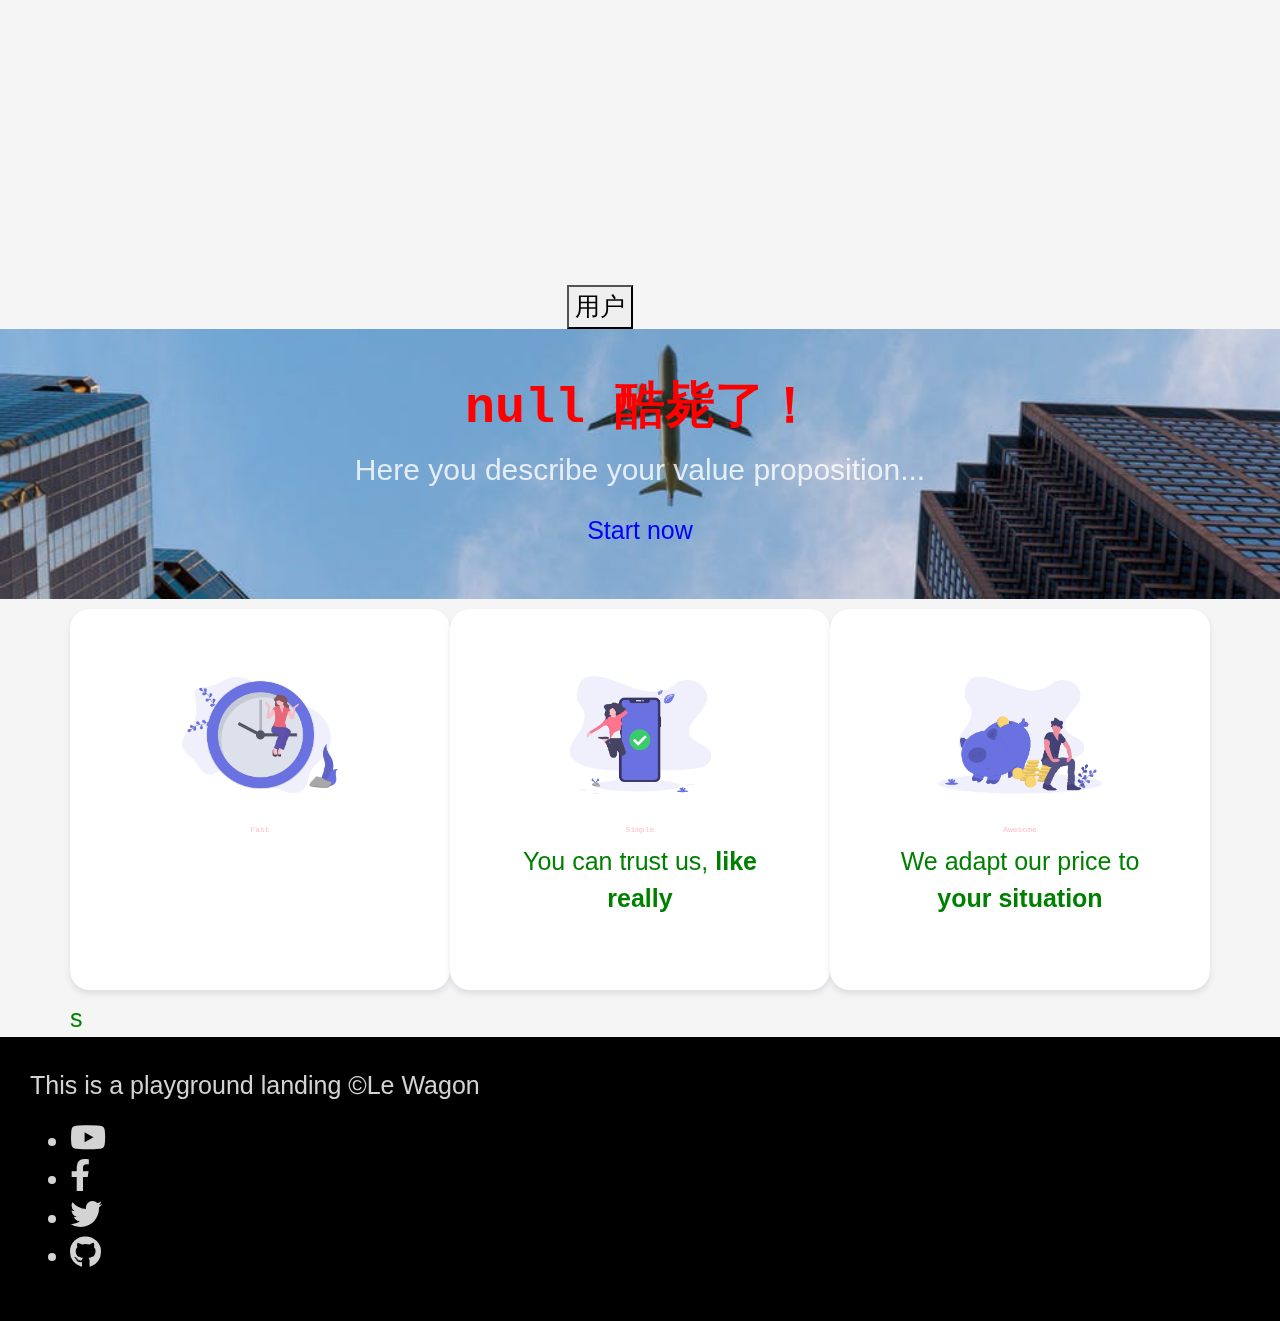
<file: index.html>
<html>
  <head>
    <meta charset="utf-8">
    <title>My playground landing</title>
    <meta http-equiv="X-UA-Compatible" content="IE=edge">
	<meta name="viewport" content="width=device-width, initial-scale=1">
	<link rel="stylesheet" href="https://stackpath.bootstrapcdn.com/bootstrap/4.1.3/css/bootstrap.min.css">
	<link href='style.css' rel='stylesheet'>
    <link rel="stylesheet" href="https://use.fontawesome.com/releases/v5.5.0/css/all.css">
    <script src="main.js" async></script>
  </head>
  <body>
  	    <iframe width="560" height="315" src="https://www.youtube.com/embed/MclHU57w3YI" frameborder="0" allow="accelerometer; autoplay; encrypted-media; gyroscope; picture-in-picture" allowfullscreen></iframe>
  		<button>用户</button>
	  	<div id ="banner">  <!-- 用盒子封装模块 -->
		  	<h1>My Product</h1>
		    <p>Here you describe your value proposition...</p>
		    <a href="https://www.pexels.com/search/dog/">Start now</a>
	  	</div>
	<div class="container">
      <div class="row">
	    <div class="card-white col-12 col-sm-6 col-lg-4">
		    <img src="images/fast.png" alt="picture description" height="140" >
		    <h2>Fast</h2>
		    	
	    </div>
	    
	    <div class="card-white col-12 col-sm-6 col-lg-4">
		    <img src="images/trustable.png" alt="picture description" height="140">
		    <h2>Simple</h2>
		    <p>You can trust us, <strong>like really</strong></p>	
	    </div>
	    
	    <div class="card-white col-12 col-sm-6 col-lg-4"> 
	    	<img src="images/affordable.png" alt="picture description" height="140">
		    <h2>Awesome</h2>
		    <p>We adapt our price to <strong>your situation</strong></p>
	    </div>s
      </div>
    </div>
	    <div id ="footer">
	    	<p>This is a playground landing ©Le Wagon</p>
	    	<ul>
			  <li><a href="#"><i class="fab fa-youtube"></i></a></li>
			  <li><a href="#"><i class="fab fa-facebook-f"></i></a></li>
			  <li><a href="#"><i class="fab fa-twitter"></i></a></li>
			  <li><a href="#"><i class="fab fa-github"></i></a></li>
			</ul>
	    </div>
    

  </body>
</html>
</file>
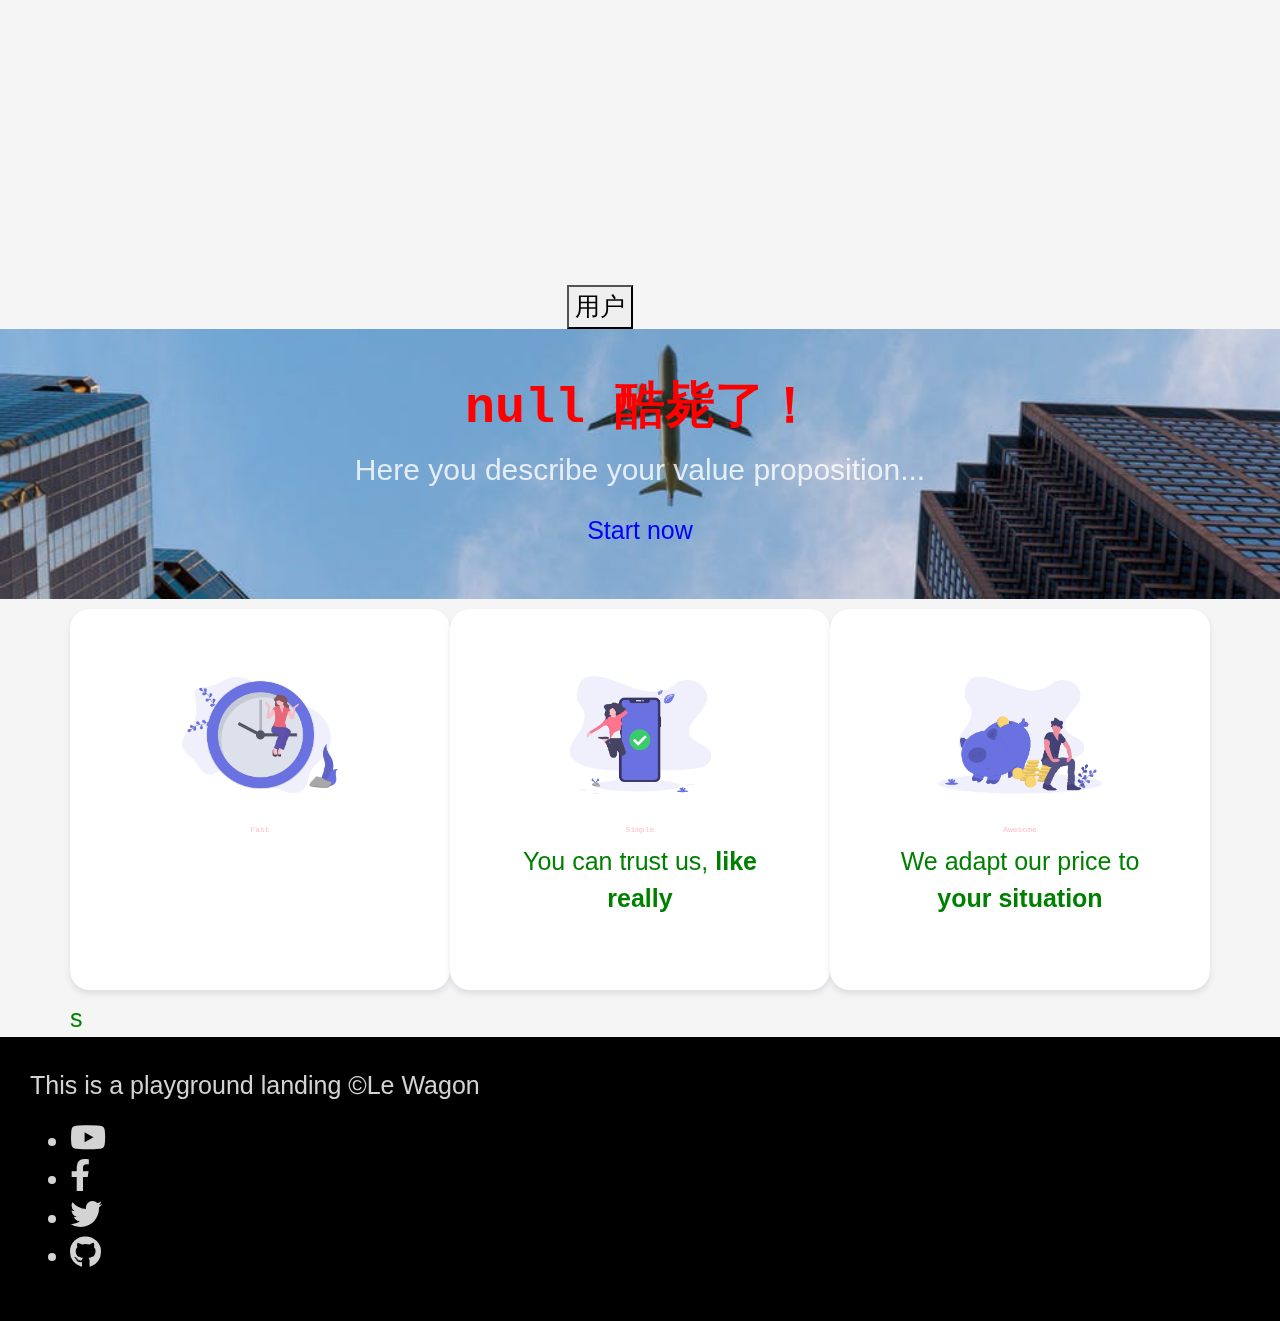
<file: Spor-co.html>
<html>
  <head>
    <meta charset="utf-8">
    <title>My playground landing</title>
    <meta http-equiv="X-UA-Compatible" content="IE=edge">
	<meta name="viewport" content="width=device-width, initial-scale=1">
	<link rel="stylesheet" href="https://stackpath.bootstrapcdn.com/bootstrap/4.1.3/css/bootstrap.min.css">
	<link href='style.css' rel='stylesheet'>
    <link rel="stylesheet" href="https://use.fontawesome.com/releases/v5.5.0/css/all.css">
    <script src="main.js" async></script>
  </head>
  <body>
  	    <iframe width="560" height="315" src="https://www.youtube.com/embed/MclHU57w3YI" frameborder="0" allow="accelerometer; autoplay; encrypted-media; gyroscope; picture-in-picture" allowfullscreen></iframe>
  		<button>用户</button>
	  	<div id ="banner">  <!-- 用盒子封装模块 -->
		  	<h1>My Product</h1>
		    <p>Here you describe your value proposition...</p>
		    <a href="https://www.pexels.com/search/dog/">Start now</a>
	  	</div>
	<div class="container">
      <div class="row">
	    <div class="card-white col-12 col-sm-6 col-lg-4">
		    <img src="images/fast.png" alt="picture description" height="140" >
		    <h2>Fast</h2>
		    	
	    </div>
	    
	    <div class="card-white col-12 col-sm-6 col-lg-4">
		    <img src="images/trustable.png" alt="picture description" height="140">
		    <h2>Simple</h2>
		    <p>You can trust us, <strong>like really</strong></p>	
	    </div>
	    
	    <div class="card-white col-12 col-sm-6 col-lg-4"> 
	    	<img src="images/affordable.png" alt="picture description" height="140">
		    <h2>Awesome</h2>
		    <p>We adapt our price to <strong>your situation</strong></p>
	    </div>s
      </div>
    </div>
	    <div id ="footer">
	    	<p>This is a playground landing ©Le Wagon</p>
	    	<ul>
			  <li><a href="#"><i class="fab fa-youtube"></i></a></li>
			  <li><a href="#"><i class="fab fa-facebook-f"></i></a></li>
			  <li><a href="#"><i class="fab fa-twitter"></i></a></li>
			  <li><a href="#"><i class="fab fa-github"></i></a></li>
			</ul>
	    </div>
    

  </body>
</html>
</file>
<file: style.css>
/* style.css */
body{
  background: rgb(245,245,245);
  color: green;
  font-size: 25px;
  font-family: Helvetica;
}
h1{
  font-family: Courier;
  color: red;
  font-weight: bold;
  font-size: 10px;
}
h2 {
  font-family: Courier;
  color: pink;
  font-weight: lighter;
  font-size: 8px;
}
a {
  color: blue;
}
a:hover {    /* 鼠标移到此处但还未点击 */
  text-decoration: none;
  color: yellow;
}

#banner{
  text-align: center;
  background-image: url("images/avion.jpeg");
  background-size: cover;
  background-position: center;
  padding: 50px 0;
  color: white;
}
#banner h1 {
  font-size: 50px;
}
#banner p {
  margin-bottom: 20px;
  opacity: 0.8;
  font-size: 30px;
  font-weight: lighter;
}
#footer{
  padding: 30px;
  background-color: black;
  color: lightgrey;
}
.card-white {
  background-color: white;
  border-radius: 20px;    /* 添加圆角 */
  text-align: center;
  box-shadow: 0 4px 6px rgba(50,50,93,.11);
  padding: 56px;
  margin: 10px 0px;
}
.card-white img {
  margin-bottom: 20px;
}

.btn-blue {
  color: white;
  background-color: #6772e5;
  border-radius: 4px;
  box-shadow: 0 4px 6px rgba(50,50,93,.11);
  padding: 15px 20px;
}

.btn-blue:hover {
  background-color: #7795f8;
  color: white;
}

#footer a {
  color: lightgrey;
  font-size: 32px;
}
#footer a:hover {
  color: white;
}

.ac{
  font-family: Courier;
  color: red;
  text-align: center;
  font-weight: lighter;
  font-size: 8px;
}
</file>
